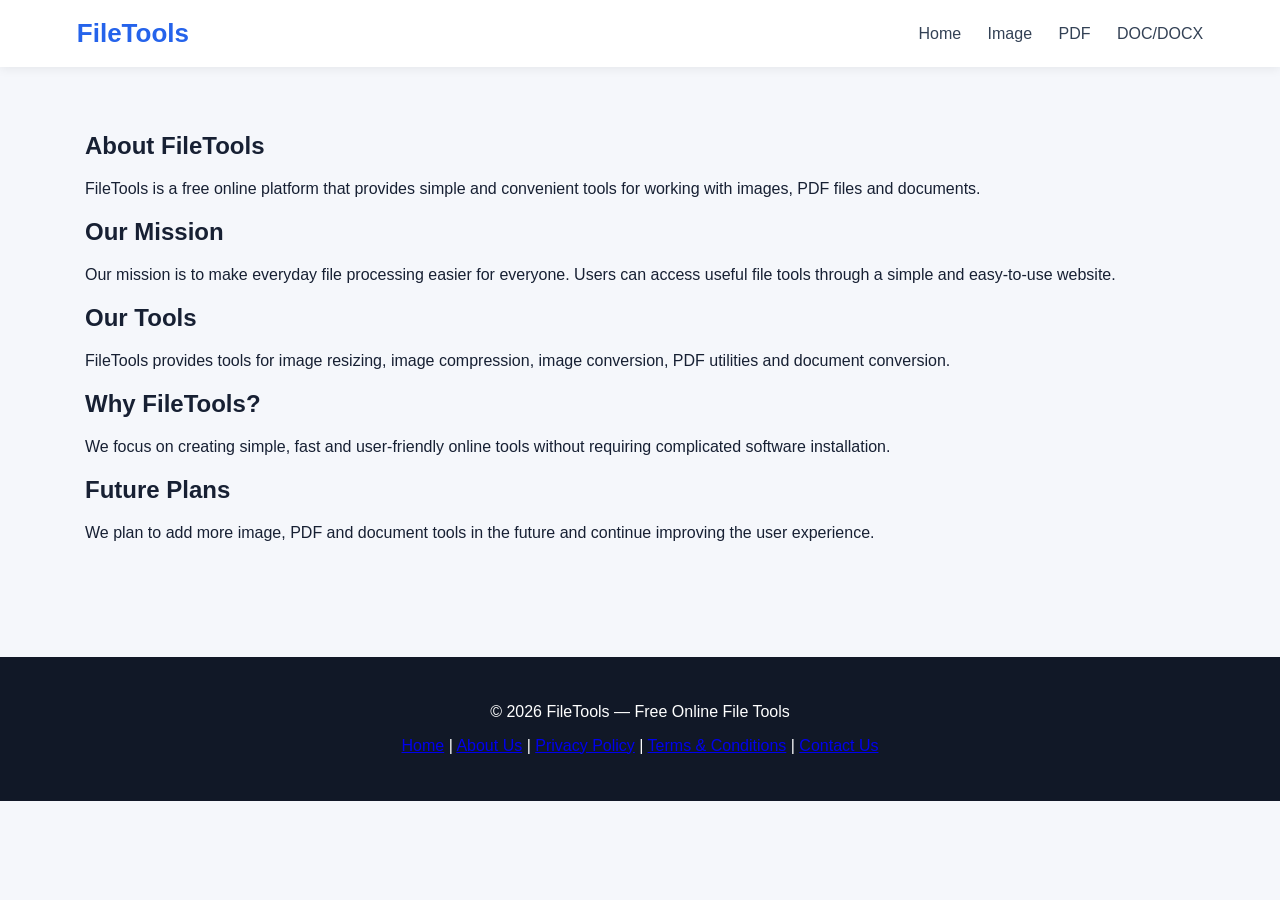
<file: about.html>
<!DOCTYPE html>
<html lang="en">
<head>
  <meta charset="UTF-8">
  <meta name="viewport" content="width=device-width, initial-scale=1.0">

  <title>About Us - FileTools</title>
  <meta name="description" content="Learn about FileTools, a free online platform for image, PDF and document tools.">

  <link rel="icon" type="image/png" href="favicon.png">
  <link rel="stylesheet" href="style.css">
</head>

<body>

<header>
  <div class="logo">FileTools</div>

  <nav>
    <a href="index.html">Home</a>
    <a href="index.html#image">Image</a>
    <a href="index.html#pdf">PDF</a>
    <a href="index.html#docs">DOC/DOCX</a>
  </nav>
</header>

<main>

  <section class="tool about-page">
    <h1>About FileTools</h1>

    <p>
      FileTools is a free online platform that provides simple and
      convenient tools for working with images, PDF files and documents.
    </p>

    <h2>Our Mission</h2>

    <p>
      Our mission is to make everyday file processing easier for everyone.
      Users can access useful file tools through a simple and easy-to-use
      website.
    </p>

    <h2>Our Tools</h2>

    <p>
      FileTools provides tools for image resizing, image compression,
      image conversion, PDF utilities and document conversion.
    </p>

    <h2>Why FileTools?</h2>

    <p>
      We focus on creating simple, fast and user-friendly online tools
      without requiring complicated software installation.
    </p>

    <h2>Future Plans</h2>

    <p>
      We plan to add more image, PDF and document tools in the future
      and continue improving the user experience.
    </p>

  </section>

</main>

<footer>
  <p>© 2026 FileTools — Free Online File Tools</p>

  <p>
    <a href="index.html">Home</a> |
    <a href="about.html">About Us</a> |
    <a href="privacy.html">Privacy Policy</a> |
    <a href="terms.html">Terms & Conditions</a> |
    <a href="contact.html">Contact Us</a>
  </p>
</footer>

</body>
</html>
</file>
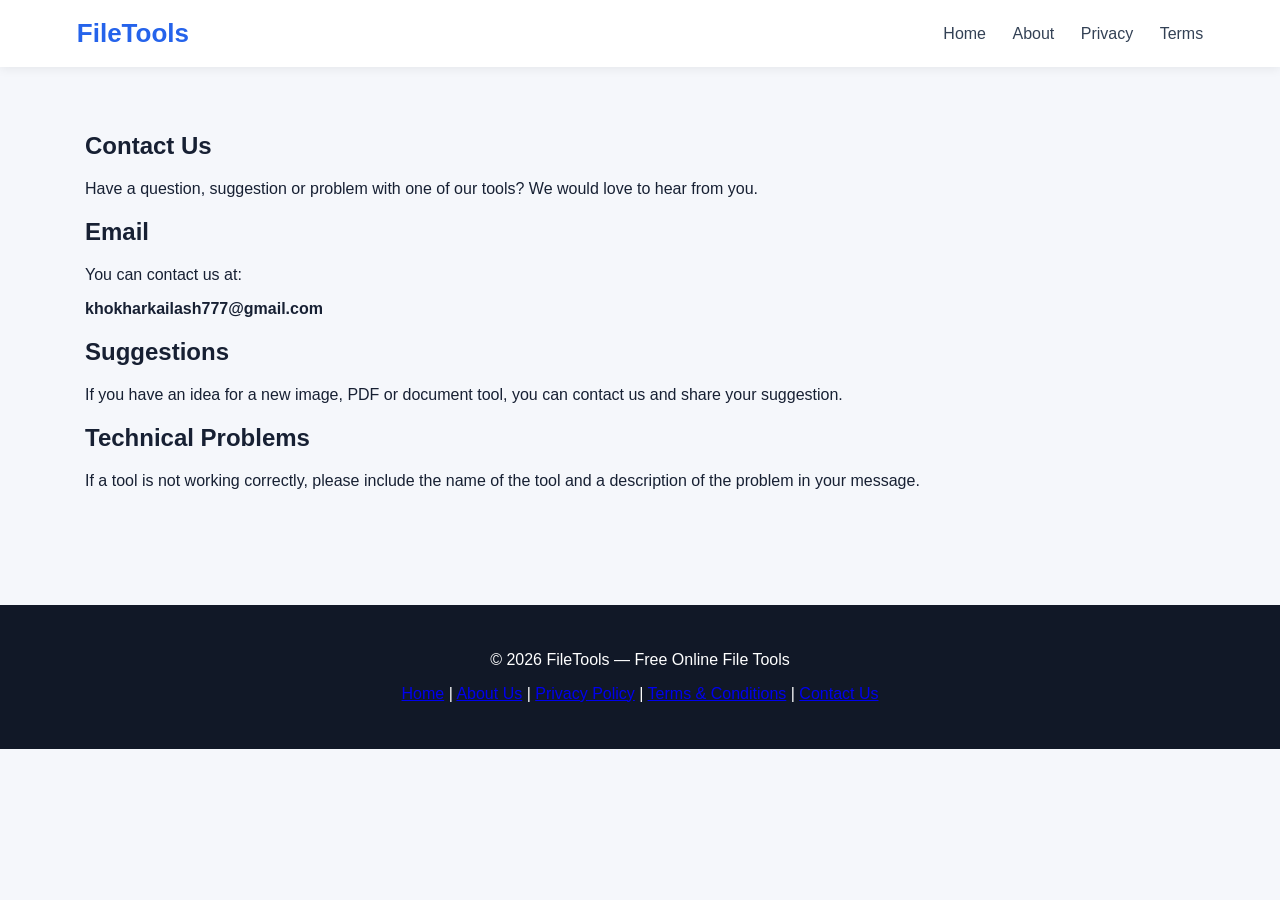
<file: contact.html>
<!DOCTYPE html>
<html lang="en">
<head>
  <meta charset="UTF-8">
  <meta name="viewport" content="width=device-width, initial-scale=1.0">

  <title>Contact Us - FileTools</title>
  <meta name="description" content="Contact FileTools for feedback, suggestions and technical questions.">

  <link rel="icon" type="image/png" href="favicon.png">
  <link rel="stylesheet" href="style.css">
</head>

<body>

<header>
  <div class="logo">FileTools</div>

  <nav>
    <a href="index.html">Home</a>
    <a href="about.html">About</a>
    <a href="privacy.html">Privacy</a>
    <a href="terms.html">Terms</a>
  </nav>
</header>

<main>

  <section class="tool about-page">

    <h1>Contact Us</h1>

    <p>
      Have a question, suggestion or problem with one of our tools?
      We would love to hear from you.
    </p>

    <h2>Email</h2>

    <p>
      You can contact us at:
    </p>

    <p>
      <strong>khokharkailash777@gmail.com</strong>
    </p>

    <h2>Suggestions</h2>

    <p>
      If you have an idea for a new image, PDF or document tool,
      you can contact us and share your suggestion.
    </p>

    <h2>Technical Problems</h2>

    <p>
      If a tool is not working correctly, please include the name
      of the tool and a description of the problem in your message.
    </p>

  </section>

</main>

<footer>
  <p>© 2026 FileTools — Free Online File Tools</p>

  <p>
    <a href="index.html">Home</a> |
    <a href="about.html">About Us</a> |
    <a href="privacy.html">Privacy Policy</a> |
    <a href="terms.html">Terms & Conditions</a> |
    <a href="contact.html">Contact Us</a>
  </p>
</footer>

</body>
</html>
</file>
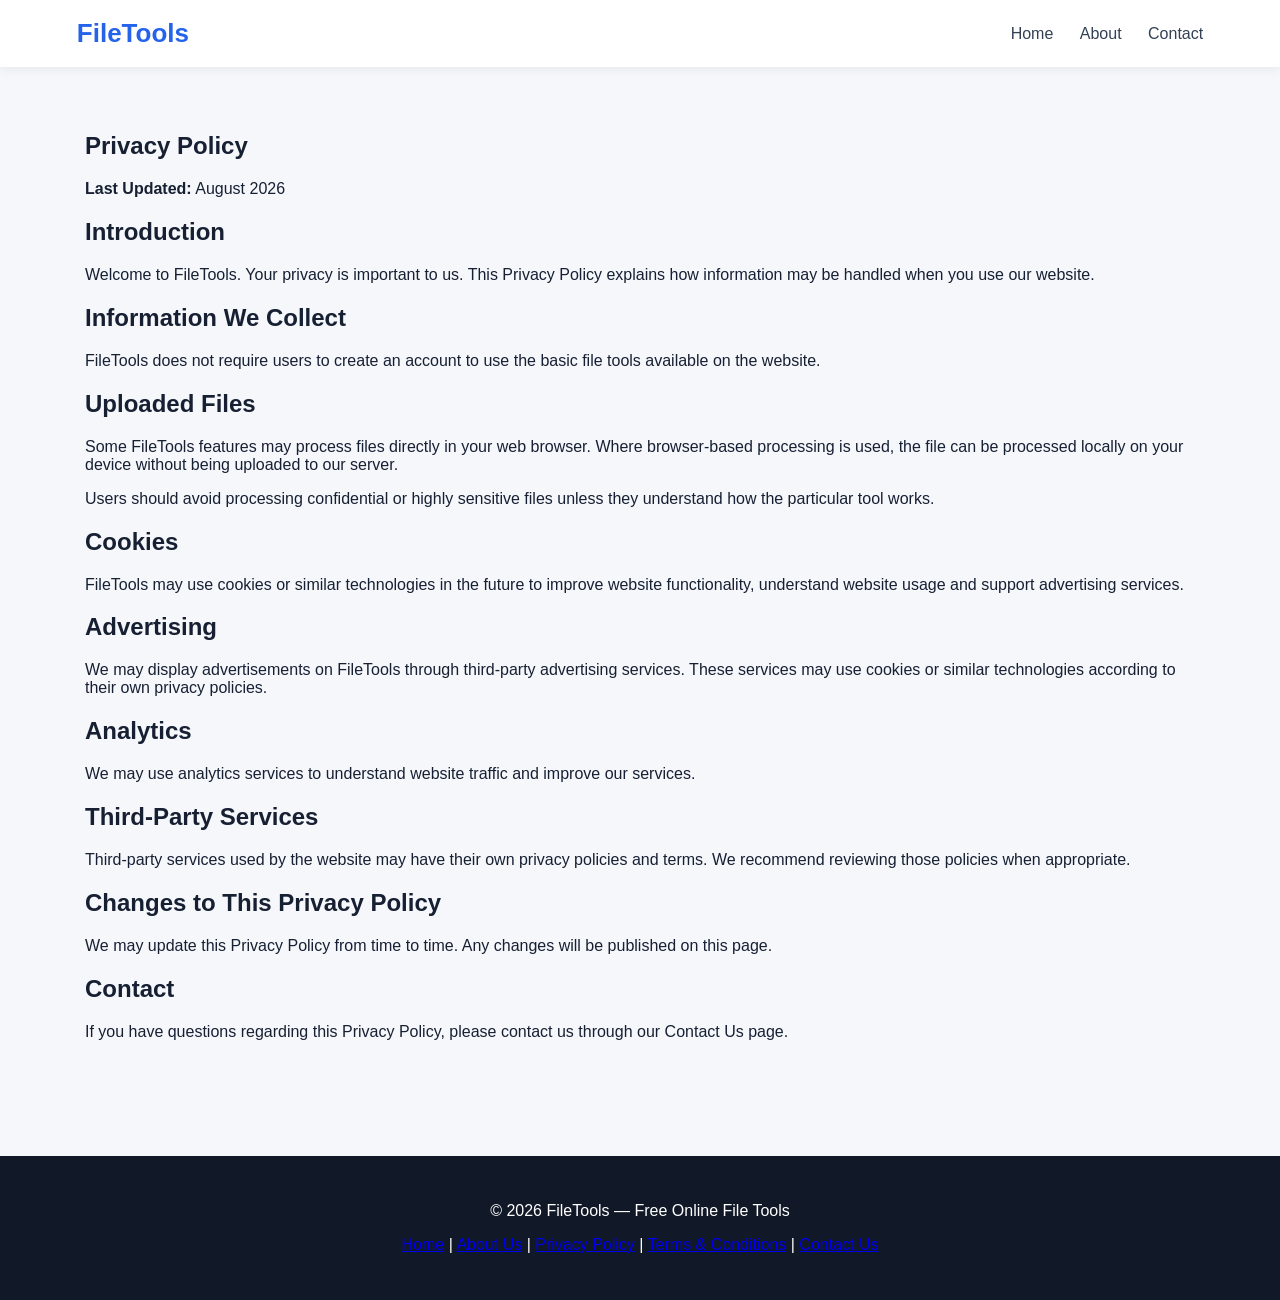
<file: privacy.html>
<!DOCTYPE html>
<html lang="en">
<head>
  <meta charset="UTF-8">
  <meta name="viewport" content="width=device-width, initial-scale=1.0">

  <title>Privacy Policy - FileTools</title>
  <meta name="description" content="Privacy Policy for FileTools online image, PDF and document tools.">

  <link rel="icon" type="image/png" href="favicon.png">
  <link rel="stylesheet" href="style.css">
</head>

<body>

<header>
  <div class="logo">FileTools</div>

  <nav>
    <a href="index.html">Home</a>
    <a href="about.html">About</a>
    <a href="contact.html">Contact</a>
  </nav>
</header>

<main>

  <section class="tool about-page">

    <h1>Privacy Policy</h1>

    <p><strong>Last Updated:</strong> August 2026</p>

    <h2>Introduction</h2>

    <p>
      Welcome to FileTools. Your privacy is important to us.
      This Privacy Policy explains how information may be handled
      when you use our website.
    </p>

    <h2>Information We Collect</h2>

    <p>
      FileTools does not require users to create an account to use
      the basic file tools available on the website.
    </p>

    <h2>Uploaded Files</h2>

    <p>
      Some FileTools features may process files directly in your
      web browser. Where browser-based processing is used, the file
      can be processed locally on your device without being uploaded
      to our server.
    </p>

    <p>
      Users should avoid processing confidential or highly sensitive
      files unless they understand how the particular tool works.
    </p>

    <h2>Cookies</h2>

    <p>
      FileTools may use cookies or similar technologies in the future
      to improve website functionality, understand website usage and
      support advertising services.
    </p>

    <h2>Advertising</h2>

    <p>
      We may display advertisements on FileTools through third-party
      advertising services. These services may use cookies or similar
      technologies according to their own privacy policies.
    </p>

    <h2>Analytics</h2>

    <p>
      We may use analytics services to understand website traffic and
      improve our services.
    </p>

    <h2>Third-Party Services</h2>

    <p>
      Third-party services used by the website may have their own
      privacy policies and terms. We recommend reviewing those policies
      when appropriate.
    </p>

    <h2>Changes to This Privacy Policy</h2>

    <p>
      We may update this Privacy Policy from time to time.
      Any changes will be published on this page.
    </p>

    <h2>Contact</h2>

    <p>
      If you have questions regarding this Privacy Policy, please
      contact us through our Contact Us page.
    </p>

  </section>

</main>

<footer>
  <p>© 2026 FileTools — Free Online File Tools</p>

  <p>
    <a href="index.html">Home</a> |
    <a href="about.html">About Us</a> |
    <a href="privacy.html">Privacy Policy</a> |
    <a href="terms.html">Terms & Conditions</a> |
    <a href="contact.html">Contact Us</a>
  </p>
</footer>

</body>
</html>
</file>
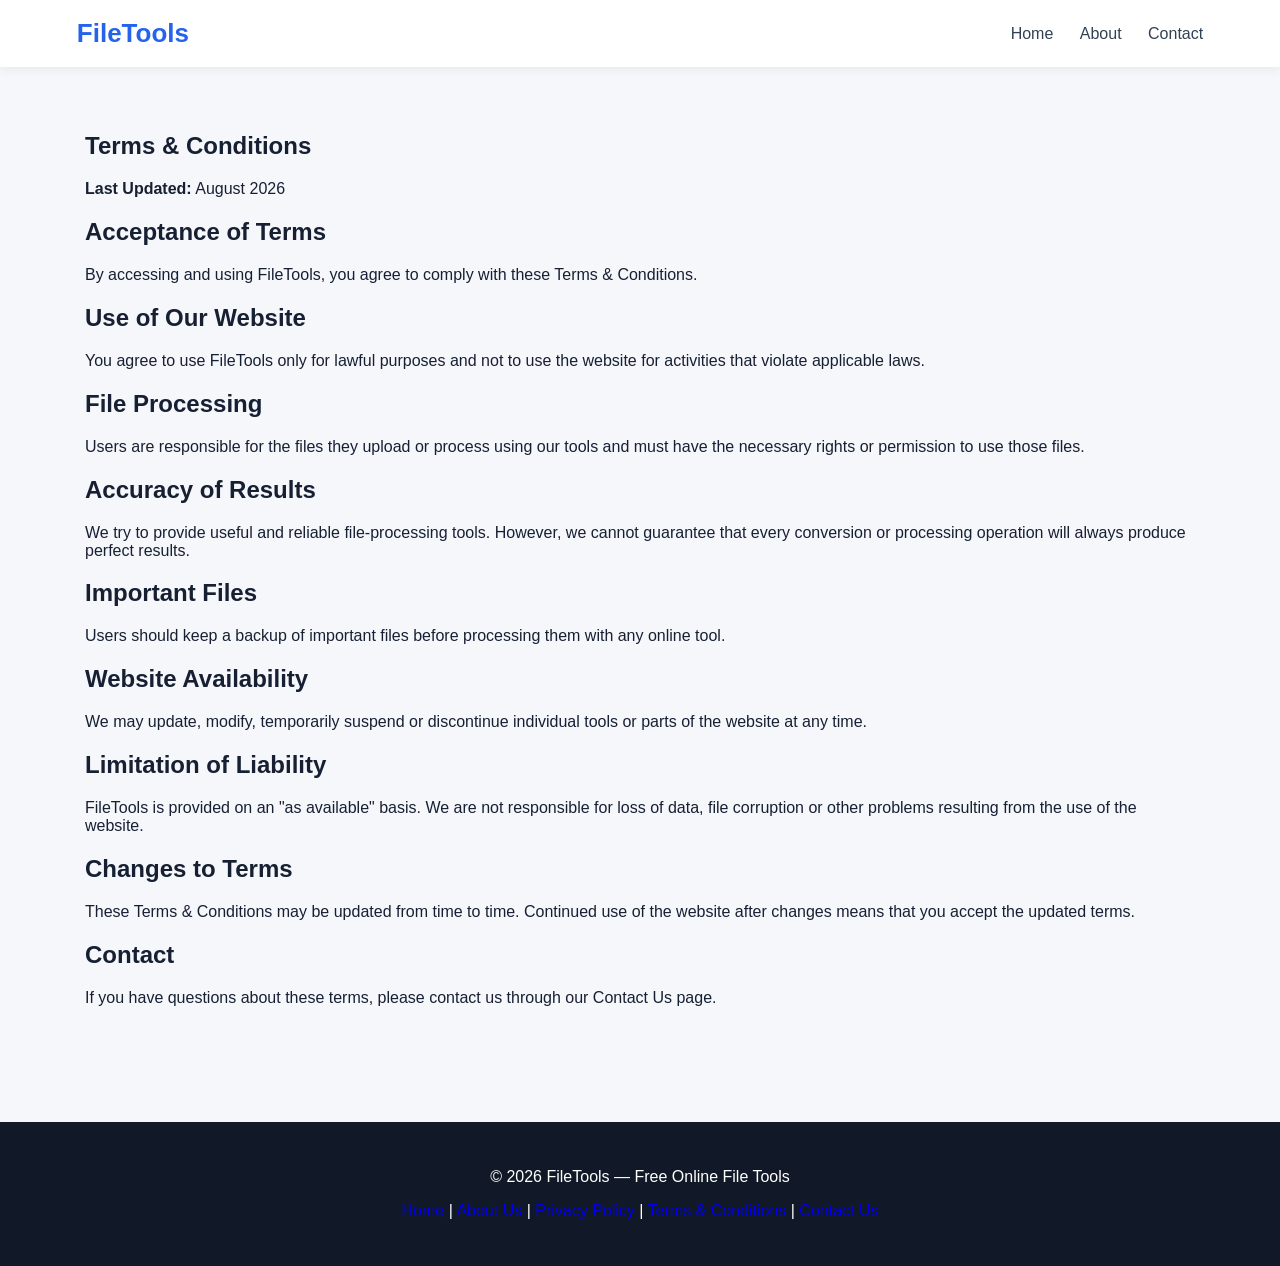
<file: terms.html>
<!DOCTYPE html>
<html lang="en">
<head>
  <meta charset="UTF-8">
  <meta name="viewport" content="width=device-width, initial-scale=1.0">

  <title>Terms & Conditions - FileTools</title>
  <meta name="description" content="Terms and Conditions for using FileTools online file tools.">

  <link rel="icon" type="image/png" href="favicon.png">
  <link rel="stylesheet" href="style.css">
</head>

<body>

<header>
  <div class="logo">FileTools</div>

  <nav>
    <a href="index.html">Home</a>
    <a href="about.html">About</a>
    <a href="contact.html">Contact</a>
  </nav>
</header>

<main>

  <section class="tool about-page">

    <h1>Terms & Conditions</h1>

    <p><strong>Last Updated:</strong> August 2026</p>

    <h2>Acceptance of Terms</h2>

    <p>
      By accessing and using FileTools, you agree to comply with
      these Terms & Conditions.
    </p>

    <h2>Use of Our Website</h2>

    <p>
      You agree to use FileTools only for lawful purposes and not
      to use the website for activities that violate applicable laws.
    </p>

    <h2>File Processing</h2>

    <p>
      Users are responsible for the files they upload or process
      using our tools and must have the necessary rights or permission
      to use those files.
    </p>

    <h2>Accuracy of Results</h2>

    <p>
      We try to provide useful and reliable file-processing tools.
      However, we cannot guarantee that every conversion or processing
      operation will always produce perfect results.
    </p>

    <h2>Important Files</h2>

    <p>
      Users should keep a backup of important files before processing
      them with any online tool.
    </p>

    <h2>Website Availability</h2>

    <p>
      We may update, modify, temporarily suspend or discontinue
      individual tools or parts of the website at any time.
    </p>

    <h2>Limitation of Liability</h2>

    <p>
      FileTools is provided on an "as available" basis. We are not
      responsible for loss of data, file corruption or other problems
      resulting from the use of the website.
    </p>

    <h2>Changes to Terms</h2>

    <p>
      These Terms & Conditions may be updated from time to time.
      Continued use of the website after changes means that you
      accept the updated terms.
    </p>

    <h2>Contact</h2>

    <p>
      If you have questions about these terms, please contact us
      through our Contact Us page.
    </p>

  </section>

</main>

<footer>
  <p>© 2026 FileTools — Free Online File Tools</p>

  <p>
    <a href="index.html">Home</a> |
    <a href="about.html">About Us</a> |
    <a href="privacy.html">Privacy Policy</a> |
    <a href="terms.html">Terms & Conditions</a> |
    <a href="contact.html">Contact Us</a>
  </p>
</footer>

</body>
</html>
</file>
<file: style.css>
* {
    box-sizing: border-box;
}

html {
    scroll-behavior: smooth;
}

body {
    margin: 0;
    font-family: Arial, sans-serif;
    background: #f5f7fb;
    color: #172033;
}


/* HEADER */

header {
    background: white;
    padding: 18px 6%;
    display: flex;
    justify-content: space-between;
    align-items: center;
    box-shadow: 0 2px 10px #0001;
    position: sticky;
    top: 0;
    z-index: 100;
}

.logo {
    font-size: 26px;
    font-weight: bold;
    color: #2563eb;
}

nav a {
    text-decoration: none;
    color: #334155;
    margin-left: 22px;
    font-weight: 500;
}

nav a:hover {
    color: #2563eb;
}


/* HERO */

.hero {
    text-align: center;
    padding: 55px 15px;
}

.hero h1 {
    font-size: 40px;
    margin: 0 0 15px;
}

.hero p {
    color: #64748b;
    font-size: 17px;
}


/* MAIN */

main {
    max-width: 1150px;
    margin: auto;
    padding: 20px;
}


/* AD */

.ad {
    height: 90px;
    background: white;
    border: 1px dashed #cbd5e1;
    border-radius: 12px;
    display: grid;
    place-items: center;
    color: #94a3b8;
    margin: 25px 0;
}


/* SECTION */

section {
    margin: 45px 0;
}

section h2 {
    margin-bottom: 20px;
}


/* GRID */

.grid {
    display: grid;
    grid-template-columns: repeat(4, 1fr);
    gap: 16px;
}


/* CARD */

.card {
    background: white;
    border: 1px solid #e2e8f0;
    border-radius: 15px;
    padding: 22px;
    text-align: center;
    box-shadow: 0 4px 15px #0000000a;
    transition: .2s;
}

.card:hover {
    transform: translateY(-4px);
    box-shadow: 0 8px 25px #0002;
}

.card h3 {
    margin-top: 0;
}

.card p {
    color: #64748b;
    font-size: 14px;
    min-height: 38px;
}


/* BUTTON */

button {
    border: none;
    background: #2563eb;
    color: white;
    padding: 11px 18px;
    border-radius: 8px;
    cursor: pointer;
    font-size: 14px;
}

button:hover {
    background: #1d4ed8;
}

.download {
    background: #16a34a;
}

.download:hover {
    background: #15803d;
}


/* WORKSPACE */

.workspace {
    display: none;
    background: white;
    padding: 30px;
    border-radius: 16px;
    box-shadow: 0 5px 20px #0001;
    margin: 35px 0;
}

.workspace h2 {
    margin-top: 0;
}


/* INPUT */

input,
select,
textarea {
    width: 100%;
    padding: 11px;
    border: 1px solid #cbd5e1;
    border-radius: 8px;
    font-family: Arial;
}

input[type="checkbox"] {
    width: auto;
}

input[type="range"] {
    padding: 0;
}


/* ROW */

.row {
    display: flex;
    gap: 15px;
    margin: 18px 0;
}

.field {
    flex: 1;
}

.field label {
    display: block;
    font-weight: bold;
    margin-bottom: 7px;
}


/* RESULT */

.result {
    margin-top: 20px;
    padding: 18px;
    background: #f8fafc;
    border-radius: 10px;
}


/* PREVIEW */

.preview {
    max-width: 300px;
    max-height: 250px;
    margin: 15px 0;
    border-radius: 10px;
}


/* PROGRESS */

.progress {
    width: 100%;
    height: 10px;
    background: #e2e8f0;
    border-radius: 10px;
    overflow: hidden;
    margin-top: 15px;
}

.progress-bar {
    height: 100%;
    width: 0%;
    background: #2563eb;
    transition: width .2s;
}


/* FOOTER */

footer {
    background: #111827;
    color: white;
    text-align: center;
    padding: 30px;
    margin-top: 50px;
}


/* MOBILE */

@media(max-width:850px) {

    .grid {
        grid-template-columns: repeat(2, 1fr);
    }

    .hero h1 {
        font-size: 32px;
    }
}


@media(max-width:550px) {

    header {
        padding: 16px;
    }

    nav {
        display: none;
    }

    .grid {
        grid-template-columns: 1fr;
    }

    .row {
        flex-direction: column;
    }

    .hero h1 {
        font-size: 27px;
    }

    .workspace {
        padding: 20px;
    }
}
</file>
